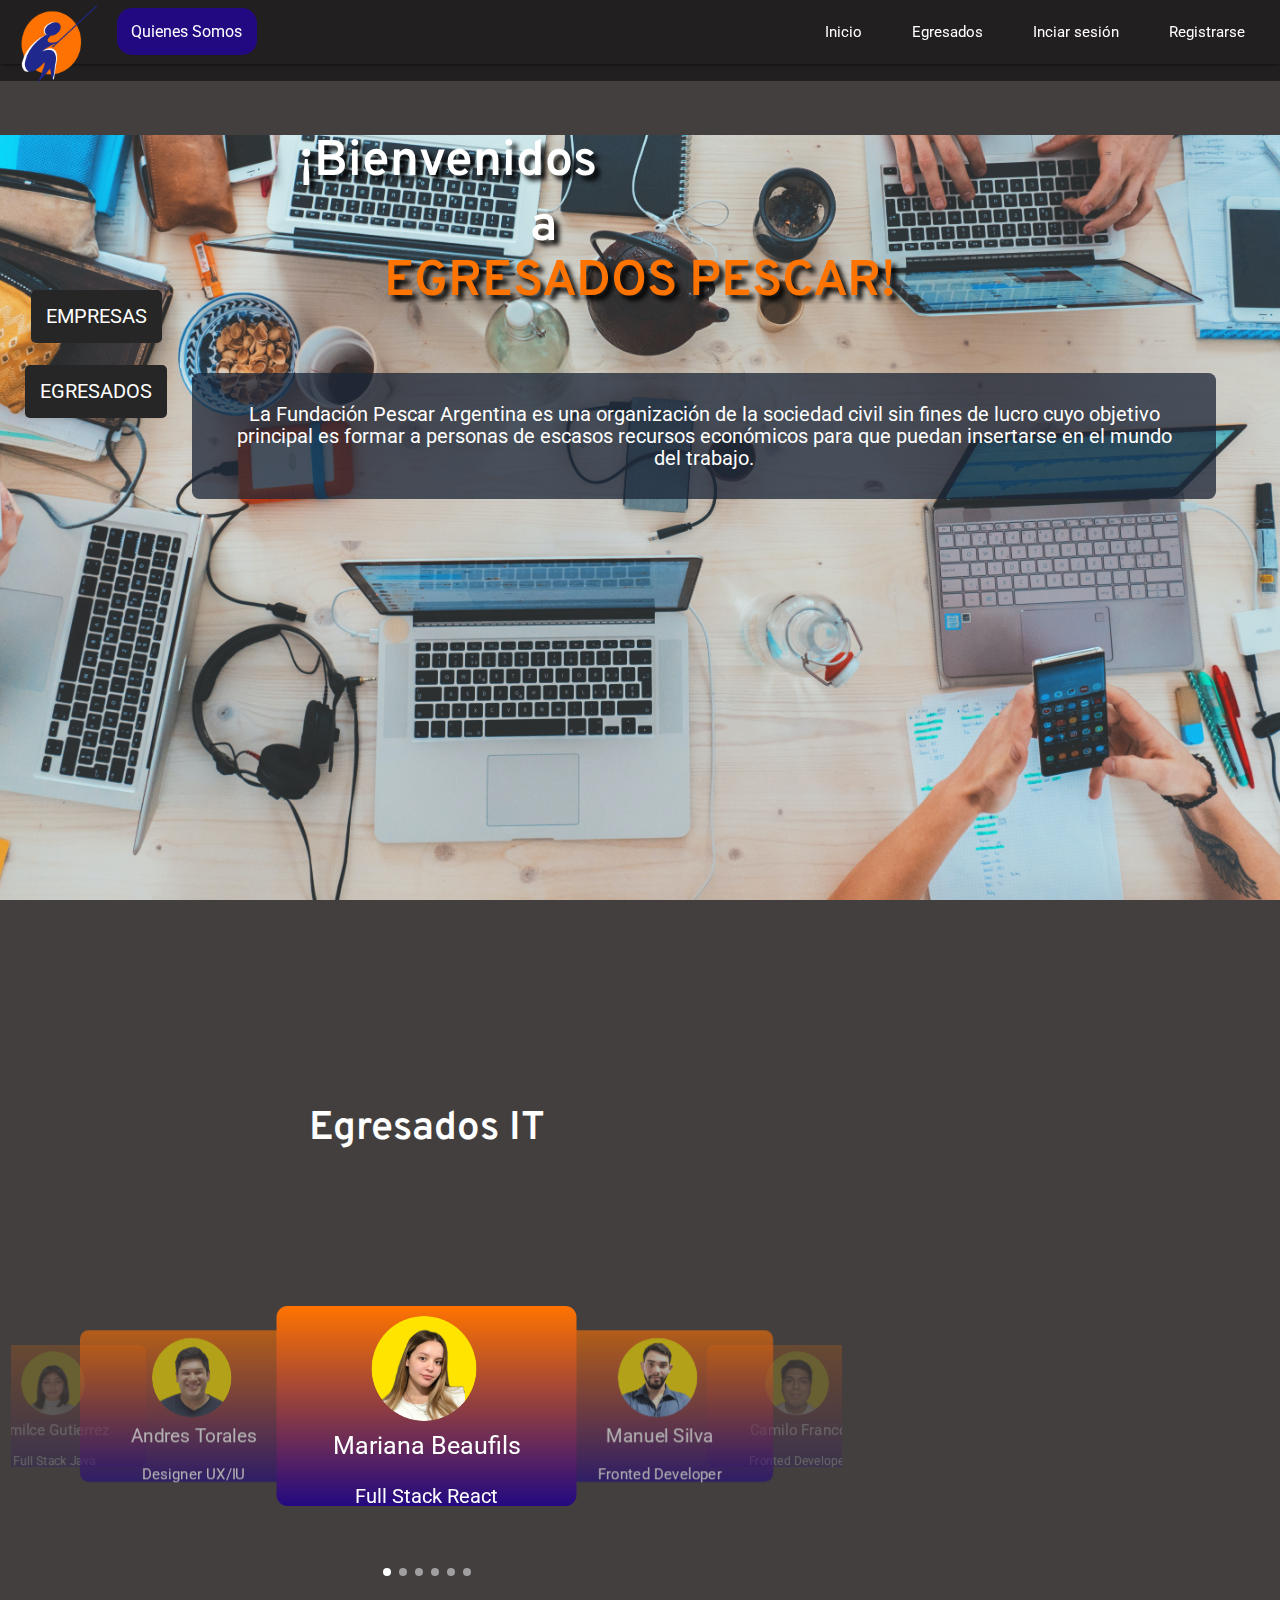
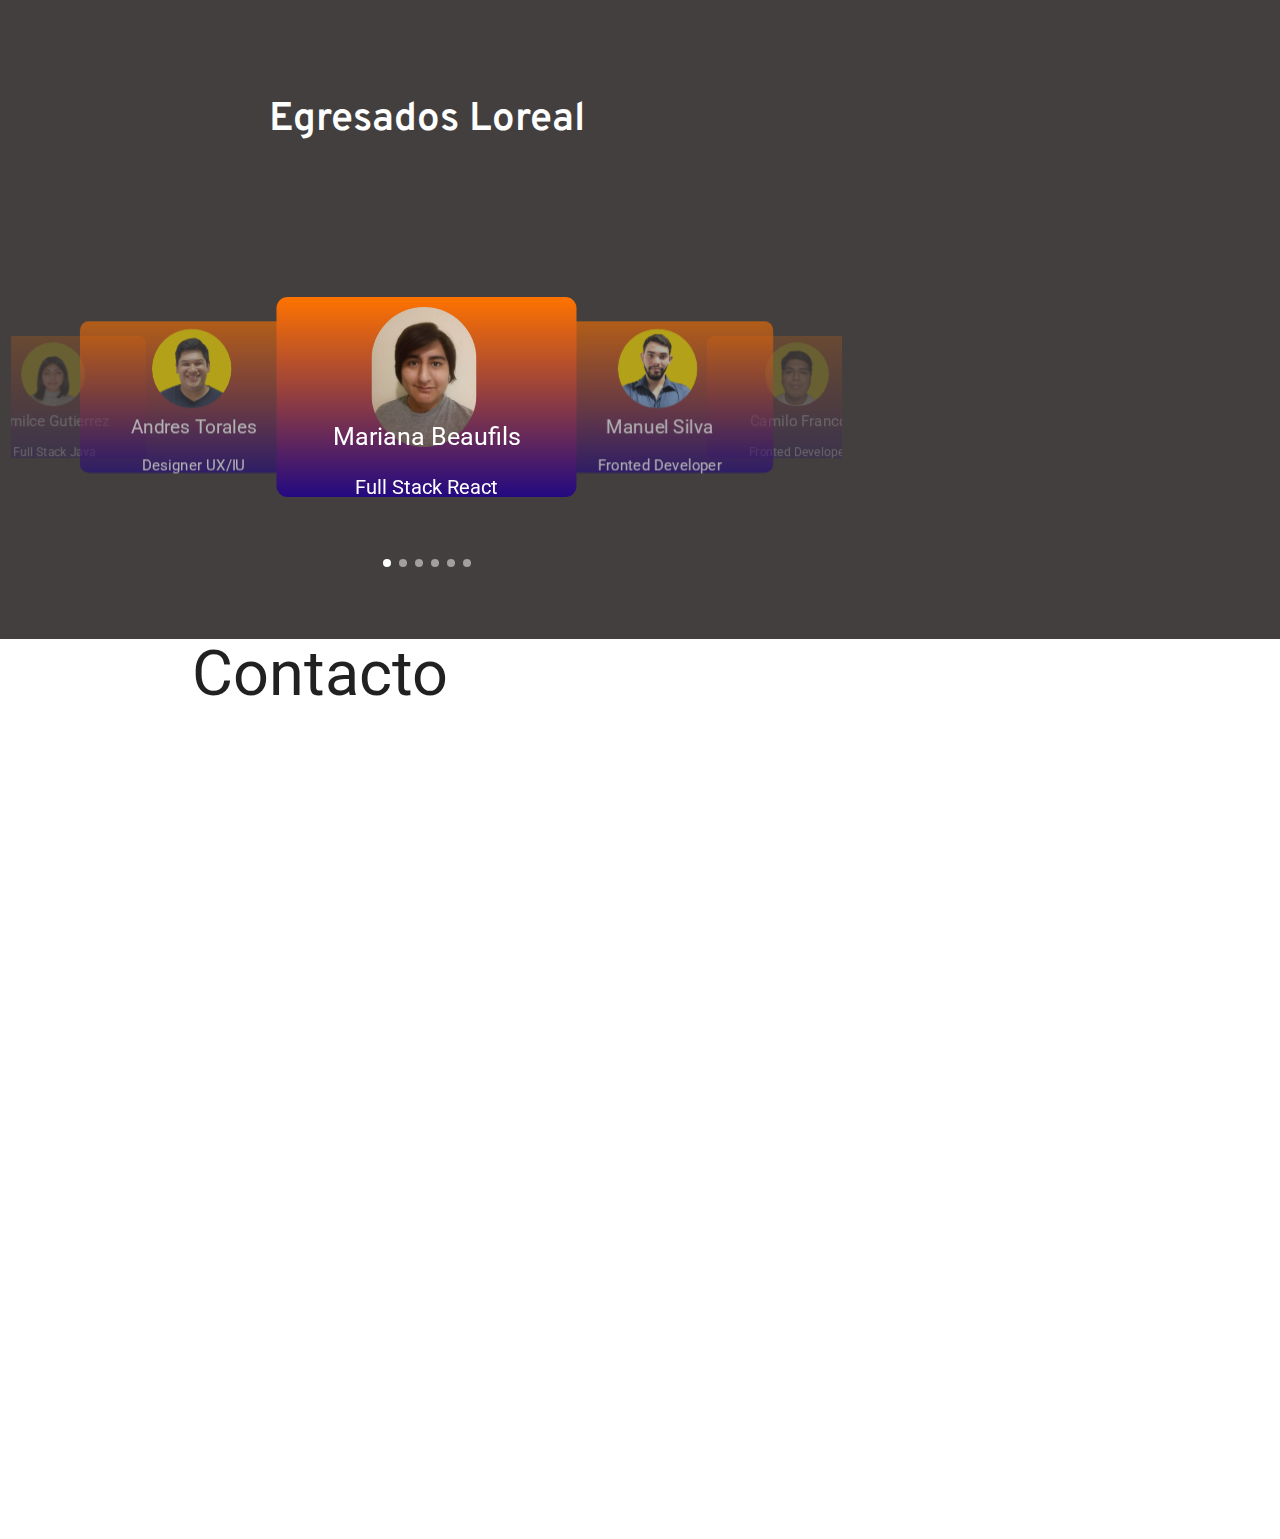
<file: index.html>
<!DOCTYPE html>
<html lang="en">

<head>
    <meta charset="UTF-8">
    <meta http-equiv="X-UA-Compatible" content="IE=edge">
    <meta name="viewport" content="width=device-width, initial-scale=1.0">
    <link rel="stylesheet" href="https://cdnjs.cloudflare.com/ajax/libs/materialize/1.0.0/css/materialize.min.css">
    <link href="https://fonts.googleapis.com/css2?family=Roboto:wght@100;400&display=swap" rel="stylesheet">
    <link href="https://cdn.jsdelivr.net/npm/bootstrap@5.1.3/dist/css/bootstrap.min.css" rel="stylesheet"
        integrity="sha384-1BmE4kWBq78iYhFldvKuhfTAU6auU8tT94WrHftjDbrCEXSU1oBoqyl2QvZ6jIW3" crossorigin="anonymous">
    <link rel="stylesheet" href="main_style.css">
    <title>Document</title>

</head>

<body class="body">

    <header>
        <nav>
            <img src="/assets/imagenes/icono-logo-web-03.png" alt="" class="logito">
            <li class="quien"><a href="">Quienes Somos</a></li>

            <ul>
                <li><a href="">Inicio</a></li>
                <li><a href="">Egresados</a></li>
                <li><a href="">Inciar sesión</a></li>
                <li><a href="/register.html">Registrarse</a></li>

            </ul>
        </nav>
    </header>
    <section class="splash" id="inicio">
        <div class="container-fluid">
            <div class="row">
                <div>
                    <h1>
                        ¡Bienvenidos <br>
                        <p class="a">a</p>

                        <strong>Egresados Pescar!</strong>
                    </h1>


                </div>
                <div class="col-md-12 ">
                    <h2>
                        La Fundación Pescar Argentina es una organización de la sociedad civil
                        sin fines de lucro cuyo objetivo principal es formar a personas de escasos recursos
                        económicos para que puedan insertarse en el mundo del trabajo.
                    </h2>

                </div>
                <div class="col-md-12 center">
                    <button class="button1">
                        <a href="">
                            <span>Empresas</span>
                        </a>
                    </button>
                    <button class="button2">
                        <a href="">
                            <span>Egresados</span>
                        </a>
                    </button>
                </div>


            </div>
    </section>

    <section>
        <div class="row">
            <div class="col s8">
                <h1 class="egresadosit">Egresados IT</h1>
                <div class="carousel">
                    <div class="carousel-item">
                        <h2 class="subtitulo">Mariana Beaufils</h2>
                        <p class="p">Full Stack React</p>
                        <img src="/assets/imagenes/Mariana Beaufils (3).png" alt="">
                    </div>
                    <div class="carousel-item">
                        <h2 class="subtitulo">Manuel Silva</h2>
                        <p class="p">Fronted Developer</p>
                        <img src="/assets/imagenes/manu.png" alt="">
                    </div>
                    <div class="carousel-item">
                        <h2 class="subtitulo">Camilo Franco</h2>
                        <p class="p">Fronted Developer</p>
                        <img src="/assets/imagenes/camilo.png" alt="">
                    </div>
                    <div class="carousel-item">
                        <h2 class="subtitulo">Matias Benvemuto</h2>
                        <p class="p">Backend Developer</p>
                        <img src="/assets/imagenes/matias benvemuto.png" alt="">
                    </div>
                    <div class="carousel-item">
                        <h2 class="subtitulo">Emilce Gutierrez</h2>
                        <p class="p">Full Stack Java</p>
                        <img src="/assets/imagenes/emilce gutierrez.png" alt="">
                    </div>
                    <div class="carousel-item">
                        <h2 class="subtitulo">Andres Torales</h2>
                        <p class="p">Designer UX/IU</p>
                        <img src="/assets/imagenes/andres torales.png" alt="">
                    </div>
                </div>
            </div>
        </div>
        <div id="conteiner">



        </div>
    </section>
    <section>
        <div class="row">
            <div class="col s8">
                <h1 class="egresadosit">Egresados Loreal</h1>
                <div class="carousel">
                    <div class="carousel-item">
                        <h2 class="subtitulo">Mariana Beaufils</h2>
                        <p class="p">Full Stack React</p>
                        <img src="/assets/imagenes/Andres Claros.jpeg" alt="">
                    </div>
                    <div class="carousel-item">
                        <h2 class="subtitulo">Manuel Silva</h2>
                        <p class="p">Fronted Developer</p>
                        <img src="/assets/imagenes/manu.png" alt="">
                    </div>
                    <div class="carousel-item">
                        <h2 class="subtitulo">Camilo Franco</h2>
                        <p class="p">Fronted Developer</p>
                        <img src="/assets/imagenes/camilo.png" alt="">
                    </div>
                    <div class="carousel-item">
                        <h2 class="subtitulo">Matias Benvemuto</h2>
                        <p class="p">Backend Developer</p>
                        <img src="/assets/imagenes/matias benvemuto.png" alt="">
                    </div>
                    <div class="carousel-item">
                        <h2 class="subtitulo">Emilce Gutierrez</h2>
                        <p class="p">Full Stack Java</p>
                        <img src="./imagenes/emilce gutierrez.png" alt="">
                    </div>
                    <div class="carousel-item">
                        <h2 class="subtitulo">Andres Torales</h2>
                        <p class="p">Designer UX/IU</p>
                        <img src="/assets/imagenes/andres torales.png" alt="">
                    </div>
                </div>
            </div>
        </div>

    </section>
    <section class="contacto espacios" id="contacto">
        <div class="container">
            <div class="row">
                <div class="col-md-12 centrado">
                    <h1>Contacto</h1>
                </div>

            </div>
        </div>
    </section>

    <script src="https://cdnjs.cloudflare.com/ajax/libs/materialize/1.0.0/js/materialize.min.js"></script>

    <script src="./script.js"></script>
    <!--
             <img src="./imagenes/marvin-meyer-SYTO3xs06fU-unsplash (1).jpg" alt="" class="fondo">
        -->


</body>

</html>
</file>
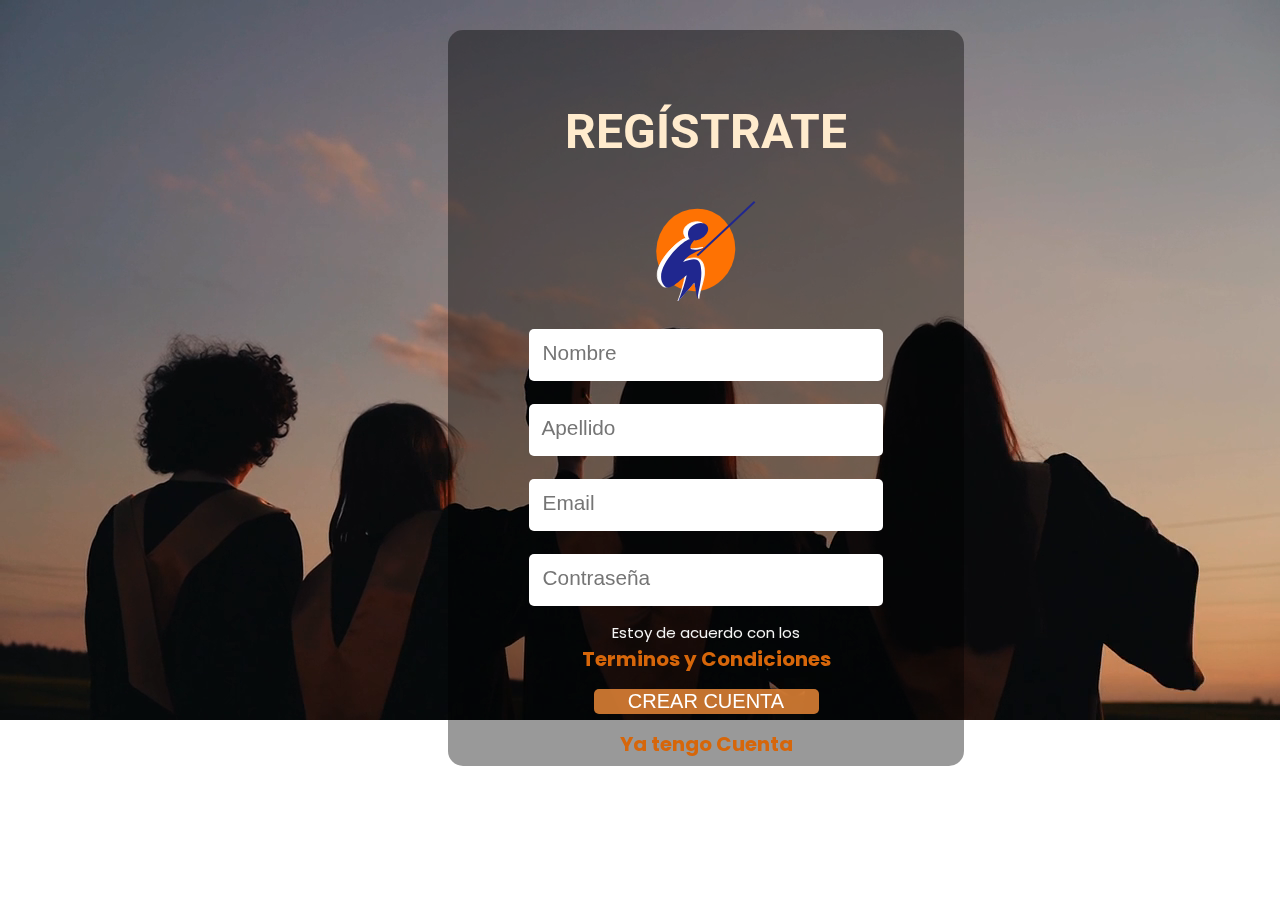
<file: register.html>
<!DOCTYPE html>
<html lang="en">

<head>
    <meta charset="UTF-8">
    <meta http-equiv="X-UA-Compatible" content="IE=edge">
    <meta name="viewport" content="width=device-width, initial-scale=1">
    <title>Formulario de Registro</title>
    <link rel="stylesheet" href="register_style.css">
    <link rel="icon" type="image/svg" href="/assets/Logos/EducacionIT_f_pescar_files/f_pescar.svg">
</head>

<body>

    <div class="form">
        <h2> REGÍSTRATE </h2>
        <div class="icono"> <img src="/assets/Logos/EducacionIT_f_pescar_files/f_pescar.svg" alt="f_pescar"> </div>
        <input class="button" type="text" name=" nombres" id=" nombres" placeholder="  Nombre">
        <input class="button" type="text" name="apellido" id="apellido" placeholder="  Apellido">
        <input class=" button" type=" email" name=" email" id=" email" placeholder="  Email">
        <input class="button" type="password" name="password" id="password" placeholder="  Contraseña">
        <p>
            Estoy de acuerdo con los
            <br><a class="ter-cond" href="#">
                Terminos y Condiciones</a>
        </p>
        <input type="button" class="btregistro" value="CREAR CUENTA">
        <p>
            <a class="ter-cond" href="#">
                Ya tengo Cuenta</a>
        </p>
    </div>
    <video id="video" poster="" autoplay muted loop>
        <source src="\assets\Video\egresados.mp4" type="video/mp4">
    </video>




</body>

</html>



</body>

</html>
</file>
<file: main_style.css>
@import url('https://fonts.googleapis.com/css2?family=Overpass:wght@300;600&family=Ubuntu:wght@400;500;700&display=swap');

* {
    padding: 0px;
    margin: 0px;
}

body {
    background: #433f3f;
    width: 100vw;


}

header {
    width: 100vw;
    height: 9vh;
    background: #00000080;
    position: fixed;
    top: 0;
    z-index: 3;
}

.logito {
    padding: 4.9px 20px;
    width: 13vh;
    float: left;
}

nav {
    background: transparent;
}

nav ul {
    float: right;

}

.quien {
    float: left;
    list-style: none;
}

.quien a {

    color: white;
    background: #230981;
    padding: .96rem;
    border-radius: 1rem;
    text-decoration: none;
    font-size: 1.05rem;
}

nav ul li {
    margin-right: 20px;
}

nav ul li a {
    color: white;
    text-decoration: none;
    font-size: 15px;

}

nav ul li a:hover {
    text-decoration: none;
    color: #ff7300;
    background: #2309819f
}

.splash {
    background: url(/assets/imagenes/olq.jpg) center center fixed;
    width: 100vw;
    height: 100vh;
    background-size: cover;
}

.splash h1 {

    text-shadow: 5px 5px 5px black;
    color: white;
    margin-top: 15vh;
    margin-right: 30vw;
    font-size: 50px;
    font-family: 'Overpass', sans-serif;
    font-weight: 600;
    text-align: center;

}

strong {
    float: right;
    text-shadow: 5px 5px 5px black;
    text-transform: uppercase;
    color: #ff7300;
    font-size: 50px;
    font-family: 'Overpass', sans-serif;
    font-weight: 600;

}

.a {
    margin-top: 10px;
    margin-left: 190px;
}

.splash h2 {
    width: 80vw;
    text-align: center;
    background: #1a2537c0;
    color: #fff;
    padding: 2rem;
    border-radius: .5rem;
    font-size: 20px;
    font-family: 'Roboto', sans-serif;
    font-weight: 400;
    margin-top: 7vh;
    float: right;
    margin-right: 5vw;


}

button {
    margin: .8rem;
    margin-top: 10px;
    padding: 15px;
    background: #262626;
    color: #fff;
    font-size: 20px;
    border: none;
    transition: .3s ease all;
    border-radius: 5px;
    position: relative;
    overflow: hidden;
    text-transform: uppercase;

}

button a {

    text-decoration: none;
    color: #fff;
}

button a:hover {
    color: #fff;
}

button span {

    position: relative;
    z-index: 2;
    transition: .3s ease all;
}

button::after {
    content: "";
    width: 100%;
    height: 100%;
    background: #ff7300;
    color: #262626;
    position: absolute;
    z-index: 1;
    top: -80px;
    left: 0;
    transition: .3s ease-in-out all;

}

.button2::after {
    background: #230981;
}

button:hover::after {
    top: 0;
}

.egresadosit {
    text-align: center;
    font-family: 'Overpass', sans-serif;
    font-weight: 600;
    color: #fff;
    font-size: 40px;
    padding: 2rem;
}

.carousel {

    min-height: 300px;
    overflow: hidden;
}

.carousel .carousel-item {
    display: flex;
    flex-direction: column;
    justify-content: center;
    align-items: center;
    user-select: none;
    background: linear-gradient(#ff7300, #230981);
    width: 300px;
    height: 200px;
    border-radius: .75rem;



}

.carousel .carousel-item img {
    width: 35%;
    margin-left: 95px;
    margin-top: 10px;
    object-fit: cover;
    position: absolute;
    top: 0;
    left: 0;
    z-index: -1;
    border-radius: 70px;
}

.subtitulo {
    font-size: 25px;
    margin-top: 130px;
    color: #fff;

}

.p {
    color: #fff;
    font-size: 20px;

}

#contacto {
    background: #fff;
    height: 100vh;
    width: 100vw;
}


/******************************************************************************************
********************************RESPONSIVE*********************************************
******************************************************************************************/
</file>
<file: register_style.css>
@import url('https://fonts.googleapis.com/css2?family=Archivo:wght@400;700&family=Poppins:wght@400;700&family=Roboto:wght@300;400;700;900&display=swap');

body{
    margin: 0;
    width: 100%;
    height: 80%;
    position: relative;
    /*background-image: url(assets/Video/egresados.mp4)*/;
    background-color: rgba(255, 255, 255, .2);
}

#video{
    position: fixed;
    width: 100%;
    height: auto;
    z-index: -1;
}
h2{
    color: blanchedalmond;
    font-family:'Roboto', sans-serif;
    font-weight: bold;
    font-size: 3rem;
    text-align: center;
}
.form{
text-align: center;
padding: 30px;
width: 450px;
height: 670px;
position: absolute;
border: solid transparent;
background: rgba(0, 0, 0, .4);
margin-top: 30px;
margin-left: 35%;
border-radius: 15px;
}

.button{
    width: 350px;
    height: 50px;
    margin-top: 23px;
    font-size: 1rem;
    border: none;
    border-radius:5px; 
}
input::placeholder {
    font-size: 1.3em;
    font-style: 'Robotto', sans-serif;
    outline: none;
    transition:all 0.8s ease-in-out;
    
}
p{
    font-family: 'Poppins', sans-serif;
    font-size: 15px;
    color: whitesmoke;
    text-align: center;
}
.ter-cond{
    text-decoration: none;
    font-weight: bold;
    color: rgb(214, 102, 10);
    font-size:20px;
}
.btregistro{
    cursor: pointer;
    font-size: 20px;
    width: 50%;
    padding: 15px, 20px ;
    border: none;
    border-radius: 5px;
    background-color: #e08336de;
    color: #fff;
}

.icono{
    min-width: 50%;
    text-align: center;
}
</file>
